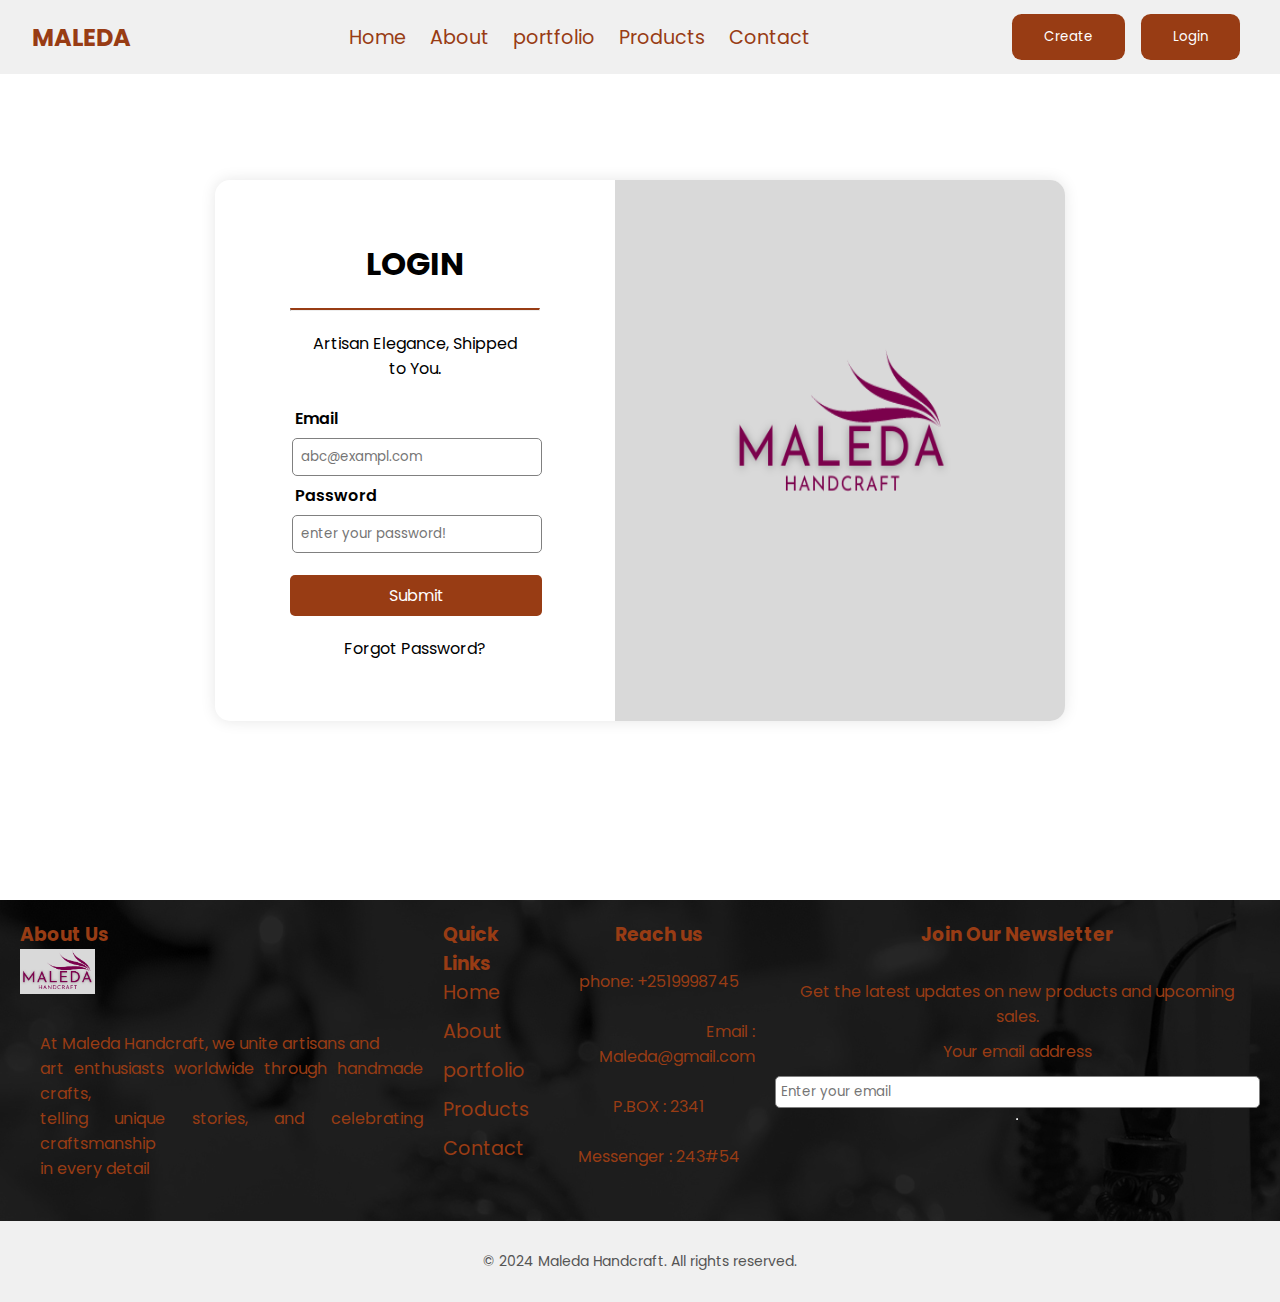
<file: login.html>
<!DOCTYPE html>
<html lang="en">
  <head>
    <meta charset="UTF-8" />
    <title>Login Form</title>
    <link rel="preconnect" href="https://fonts.googleapis.com" />
    <link rel="preconnect" href="https://fonts.gstatic.com" crossorigin />
    <link
      href="https://fonts.googleapis.com/css2?family=Poppins:ital,wght@0,400;0,500;0,600;0,700;0,800;0,900;1,400;1,700&display=swap"
      rel="stylesheet"
    />
    <link rel="stylesheet" href="CSS/login.css" />
    <link rel="stylesheet" href="CSS/header-footer.css" />
  </head>

  <body>
    <header>
      <nav class="main-nav">
        <a href="" class="logo">MALEDA</a>
        <ul class="middle-nav">
          <li><a class="main-nav-link" href="index.html">Home</a></li>
          <li><a class="main-nav-link" href="AboutUs.html">About</a></li>
          <li><a class="main-nav-link" href="Portfolio.html">portfolio</a></li>
          <li><a class="main-nav-link" href="shop.html">Products</a></li>
          <li><a class="main-nav-link" href="Contactus.html">Contact</a></li>
        </ul>
        <div class="double-buttons">
          <button class="create">Create</button>
          <button class="login">Login</button>
          <i class="nav-dropdown-btn bi bi-list"></i>
        </div>
      </nav>
      <ul class="dropdown-menu">
        <li><a class="main-nav-link" href="index.html">Home</a></li>
        <li><a class="main-nav-link" href="AboutUs.html">About</a></li>
        <li><a class="main-nav-link" href="Portfolio.html">portfolio</a></li>
        <li><a class="main-nav-link" href="shop.html">Products</a></li>
        <li><a class="main-nav-link" href="Contactus.html">Contact</a></li>
        <li>
          <div class="double-buttons">
            <button class="create">Create</button>
          </div>
        </li>
      </ul>
    </header>
    <div class="body">
      <div class="container">
        <div class="login-form">
          <form>
            <h1>Login</h1>
            <hr />
            <p>Artisan Elegance, Shipped to You.</p>
            <label>Email</label>
            <input type="email" placeholder="abc@exampl.com" />
            <label>Password</label>
            <input type="password" placeholder="enter your password!" />
            <button class="submit">Submit</button>
            <p class="forgot-pass">
              <a href="#">Forgot Password?</a>
            </p>
          </form>
        </div>
        <div class="pic">
          <img src="CSS/Image/Maledaslogo.png" />
        </div>
      </div>
    </div>
    <section class="footer">
      <div class="logofoot">
        <div class="footslogo">
          <h3>About Us</h3>
          <img src="CSS/Image/Maledaslogo (1).png" alt="" />
        </div>
        <div>
          <p>
            At Maleda Handcraft, we unite artisans and <br />
            art enthusiasts worldwide through handmade crafts, <br />
            telling unique stories, and celebrating craftsmanship <br />
            in every detail
          </p>
        </div>
      </div>
      <div class="Quick">
        <h3>Quick Links</h3>
        <div class="Linksfoot">
          <ul>
            <li><a class="main-nav-link" href="index.html">Home</a></li>
            <li><a class="main-nav-link" href="AboutUs.html">About</a></li>
            <li>
              <a class="main-nav-link" href="Portfolio.html">portfolio</a>
            </li>
            <li><a class="main-nav-link" href="shop.html">Products</a></li>
            <li><a class="main-nav-link" href="Contactus.html">Contact</a></li>
          </ul>
        </div>
      </div>
      <div class="Adress">
        <h3>Reach us</h3>
        <p>phone: +2519998745</p>
        <p>Email : Maleda@gmail.com</p>
        <p>P.BOX : 2341</p>
        <p>Messenger : 243#54</p>
      </div>
      <div class="Newsletter">
        <h3>Join Our Newsletter</h3>
        <p>Get the latest updates on new products and upcoming sales.</p>
        <label for="email">Your email address</label>
        <input
          type="email"
          id="email"
          name="email"
          placeholder="Enter your email"
        />
        <hr />
      </div>
    </section>
    <footer class="copyright">
      <p>&copy; 2024 Maleda Handcraft. All rights reserved.</p>
    </footer>
    <script src="Js/home.js"></script>
    <script src="Js/login.js"></script>
    <script src="Js/dropdown.js"></script>
  </body>
</html>
</file>
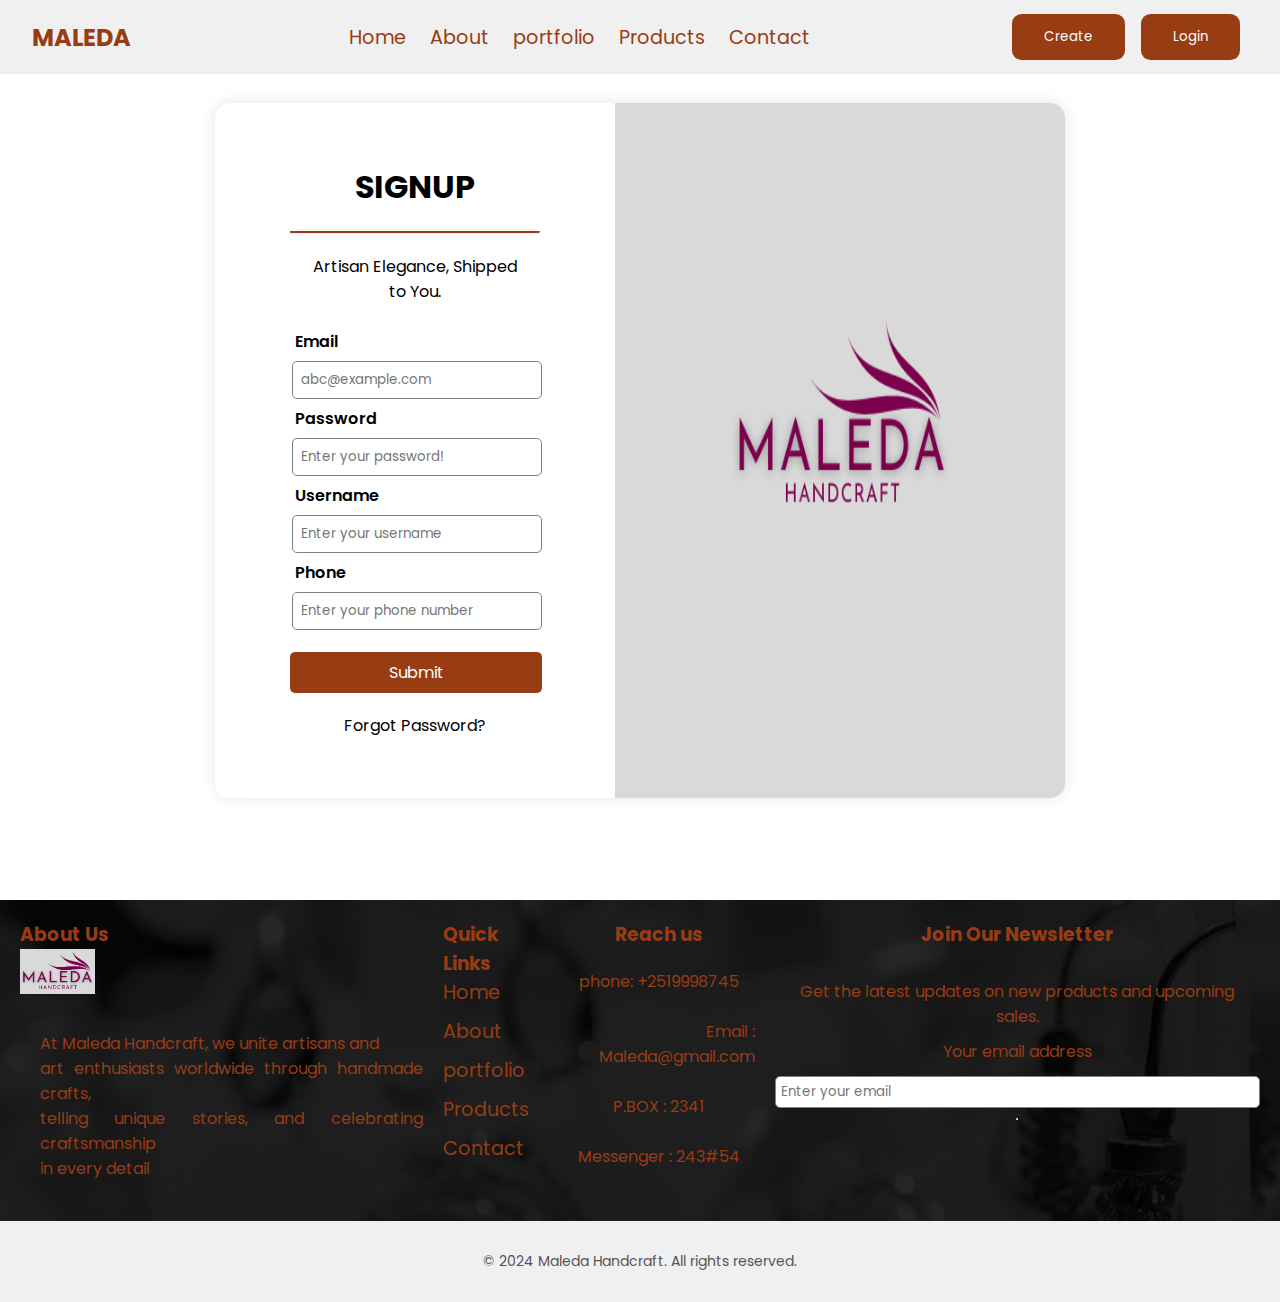
<file: signup.html>
<!DOCTYPE html>
<html lang="en">
  <head>
    <meta charset="UTF-8" />
    <title>Sign up</title>
    <link rel="preconnect" href="https://fonts.googleapis.com" />
    <link rel="preconnect" href="https://fonts.gstatic.com" crossorigin />
    <link
      href="https://fonts.googleapis.com/css2?family=Poppins:ital,wght@0,400;0,500;0,600;0,700;0,800;0,900;1,400;1,700&display=swap"
      rel="stylesheet"
    />
    <link rel="stylesheet" href="CSS/login.css" />
    <link rel="stylesheet" href="CSS/header-footer.css" />
  </head>

  <body>
    <header>
      <nav class="main-nav">
        <a href="" class="logo">MALEDA</a>
        <ul class="middle-nav">
          <li><a class="main-nav-link" href="index.html">Home</a></li>
          <li><a class="main-nav-link" href="AboutUs.html">About</a></li>
          <li><a class="main-nav-link" href="Portfolio.html">portfolio</a></li>
          <li><a class="main-nav-link" href="shop.html">Products</a></li>
          <li><a class="main-nav-link" href="Contactus.html">Contact</a></li>
        </ul>
        <div class="double-buttons">
          <button class="create">Create</button>
          <button class="login">Login</button>
          <i class="nav-dropdown-btn bi bi-list"></i>
        </div>
      </nav>
      <ul class="dropdown-menu">
        <li><a class="main-nav-link" href="index.html">Home</a></li>
        <li><a class="main-nav-link" href="AboutUs.html">About</a></li>
        <li><a class="main-nav-link" href="Portfolio.html">portfolio</a></li>
        <li><a class="main-nav-link" href="shop.html">Products</a></li>
        <li><a class="main-nav-link" href="Contactus.html">Contact</a></li>
        <li>
          <div class="double-buttons">
            <button class="create">Create</button>
          </div>
        </li>
      </ul>
    </header>
    <div class="body">
      <div class="container">
        <div class="login-form">
          <form>
            <h1>Signup</h1>
            <hr />
            <p>Artisan Elegance, Shipped to You.</p>
            <label for="email">Email</label>
            <input
              id="email"
              name="email"
              type="email"
              placeholder="abc@example.com"
            />
            <label for="password">Password</label>
            <input
              id="password"
              name="password"
              type="password"
              placeholder="Enter your password!"
            />
            <label for="username">Username</label>
            <input
              id="username"
              name="username"
              type="text"
              placeholder="Enter your username"
            />
            <label for="phone">Phone</label>
            <input
              id="phone"
              name="phone"
              type="tel"
              placeholder="Enter your phone number"
            />
            <button class="submit">Submit</button>
            <p class="forgot-pass">
              <a href="#">Forgot Password?</a>
            </p>
          </form>
        </div>
        <div class="pic">
          <img src="CSS/Image/Maledaslogo.png" />
        </div>
      </div>
    </div>
    <section class="footer">
      <div class="logofoot">
        <div class="footslogo">
          <h3>About Us</h3>
          <img src="CSS/Image/Maledaslogo (1).png" alt="" />
        </div>
        <div>
          <p>
            At Maleda Handcraft, we unite artisans and <br />
            art enthusiasts worldwide through handmade crafts, <br />
            telling unique stories, and celebrating craftsmanship <br />
            in every detail
          </p>
        </div>
      </div>
      <div class="Quick">
        <h3>Quick Links</h3>
        <div class="Linksfoot">
          <ul>
            <li><a class="main-nav-link" href="index.html">Home</a></li>
            <li><a class="main-nav-link" href="AboutUs.html">About</a></li>
            <li>
              <a class="main-nav-link" href="Portfolio.html">portfolio</a>
            </li>
            <li><a class="main-nav-link" href="shop.html">Products</a></li>
            <li><a class="main-nav-link" href="Contactus.html">Contact</a></li>
          </ul>
        </div>
      </div>
      <div class="Adress">
        <h3>Reach us</h3>
        <p>phone: +2519998745</p>
        <p>Email : Maleda@gmail.com</p>
        <p>P.BOX : 2341</p>
        <p>Messenger : 243#54</p>
      </div>
      <div class="Newsletter">
        <h3>Join Our Newsletter</h3>
        <p>Get the latest updates on new products and upcoming sales.</p>
        <label for="email">Your email address</label>
        <input
          type="email"
          id="email"
          name="email"
          placeholder="Enter your email"
        />
        <hr />
      </div>
    </section>
    <footer class="copyright">
      <p>&copy; 2024 Maleda Handcraft. All rights reserved.</p>
    </footer>
    <script src="Js/home.js"></script>
    <script src="Js/signup.js"></script>
    <script src="Js/dropdown.js"></script>
  </body>
</html>
</file>
<file: CSS/login.css>
* {
  margin: 0;
  padding: 0;
  box-sizing: border-box;
  font-family: "Poppins", sans-serif;
}

.body {
  display: flex;
  justify-content: center;
  align-items: center;
  min-height: 100vh;
  background: white;
  padding: 2rem;
}

.container {
  width: 100%;
  display: flex;
  max-width: 850px;
  background: #ffffff;
  border-radius: 15px;
  box-shadow: 0 0px 15px rgba(0, 0, 0, 0.1);
}

.login-form {
  width: 400px;
}

form {
  width: 250px;
  margin: 60px auto;
}

h1 {
  margin: 20px;
  text-align: center;
  font-weight: bolder;
  text-transform: uppercase;
}

p {
  text-align: center;
  margin: 10px;
}

.body hr {
  border-top: 2px solid #983c14;
}

.pic img {
  width: 450px;
  height: 100%;
  border-top-right-radius: 15px;
  border-bottom-right-radius: 15px;
}

form label {
  display: block;
  font-size: 16px;
  font-weight: 600;
  padding: 5px;
}

input {
  width: 100%;
  margin: 2px;
  border: none;
  outline: none;
  padding: 8px;
  border-radius: 5px;
  border: 1px solid gray;
}

.submit {
  border: none;
  outline: none;
  padding: 8px;
  width: 252px;
  color: #fff;
  font-size: 16px;
  cursor: pointer;
  margin-top: 20px;
  border-radius: 5px;
  background: #983c14;
}

.submit:hover {
  background: #983c14;
}

p {
  margin: 20px;
}

a {
  color: black;
  text-decoration: none;
}

.forgot-pass:hover {
  color: #983c14;
}
</file>
<file: CSS/header-footer.css>
@import url("https://cdn.jsdelivr.net/npm/bootstrap-icons@1.10.5/font/bootstrap-icons.css");

* {
  font-family: "Poppins", sans-serif;
}

/* nav bar*/
.main-nav {
  display: flex;
  justify-content: space-between;
  align-items: center;
  font-family: "Poppins", sans-serif;
  padding: 0.4rem 2rem;
}

.logo {
  font-weight: 700;
  font-size: 1.5rem;
  color: #983c14;
  text-decoration: none;
}

.middle-nav {
  display: flex;
  list-style: none;
  padding: 0;
  margin: 0;
}

.middle-nav li {
  margin-left: 1.5rem;
  transition: transform 0.4s ease-in-out;
}

.main-nav-link {
  color: #983c14;
  text-decoration: none;
  font-weight: 400;
  font-size: 1.2rem;
}

.main-nav ul li:hover {
  color: black;
  text-decoration: 4px solid underline;
  transform: scale(1.1);
}

.double-buttons {
  display: flex;
  align-items: center;
}

.double-buttons button {
  background-color: #ffffff00;
  border: 1px solid #fff;
  border-radius: 0.6rem;
  padding: 0.8rem 2rem;
  color: #fff;
  font-weight: 400;
  margin: 0.5rem;
  border-width: 1px;
  transition: all 0.4s ease-in-out;
  font-family: "Poppins", sans-serif;
}

.double-buttons .create {
  /* color: black; */
  border: 2px solid black;
  box-sizing: border-box;
}

.double-buttons .login,
.double-buttons .create {
  background: #983c14;
  border: none;
}

.double-buttons button:hover {
  transform: scale(1.1);
}

header {
  /* position: relative; */
  /* background-color: #f0f0f0;
  background-color: rgba(255, 255, 255, 0.5);
  background: #ede9e5; */
  position: fixed;

  cursor: pointer;
  position: fixed;
  top: 0;
  left: 0;
  width: 100%;
  z-index: 9999;
  background-color: #f0f0f0;

  max-width: 100%;
}

.dropdown-menu {
  padding: 0px;
  margin-top: 0px;
  display: none;
  list-style: none;
  text-align: start;
  width: 300px;
  border-radius: 0.3rem;
  position: absolute;
  right: 2rem;
  background-color: #1c154be7;
  backdrop-filter: blur(30px);
  -webkit-backdrop-filter: blur(30px);
  height: 0px;
  overflow: hidden;
  transition: all 0.4 ease-in-out;
}

.nav-dropdown-btn {
  display: none;
  font-size: 2rem;
}

.dropdown-menu.open {
  height: unset;
  transition: height 0.5s ease-in-out;
}

.dropdown-menu > * {
  margin: 0.5rem 1rem;
  text-decoration: none;
}

/*--------------nav bar end ---------------*/

/*---footer-------*/
/* footer {
  padding: 2rem 2rem;
}

.big-footer {
  display: grid;
  grid-template-columns: 30% 1fr 1fr 1.5fr;
  gap: 20px;
}

.big-footer div {
  text-align: start;
  margin-top: 1rem;
}

.big-footer ul {
  list-style: none;
  padding: 0px;
}

.big-footer > div > a {
  font-size: 1.2rem;
  font-weight: 600;
}

.big-footer a {
  text-decoration: none;
  font-size: 1.1rem;
}

.big-footer h4 {
  font-weight: normal;
}

.end-footer {
  display: flex;
  justify-content: space-around;
  align-items: center;
}

.end-footer * {
  color: rgb(136, 136, 136);
  text-decoration: none;
} */
.cta-container {
  text-align: center;
  margin-top: 50px;
  color: #983c14;
  font-size: 25px;
  background-image: url(../CSS/Image/CTA.png);
  padding: 20px 0;
  background-position: absolute;
  top: 0;
  left: 0;
}

.cta-button {
  display: inline-block;
  padding: 15px 30px;
  background-color: #983c14;
  color: #fff;
  text-decoration: none;
  font-weight: bold;
  border-radius: 5px;
  cursor: pointer;
  transition: background-color 0.3s ease-in-out;
}

.cta-button:hover {
  background-color: #d9d9d9;
  color: #983c14;
}

.footer {
  display: flex;
  justify-content: space-between;
  padding: 20px;
  background-image: url(../CSS/Image/Footer1.jpg);
  color: #983c14;
}

.logofoot {
  display: flex;
  flex-direction: column;
  flex-direction: flex-start;
}
.logofoot p {
  text-align: justify;
}

.footslogo img {
  max-width: 100%;
  height: 45px;
  margin-bottom: 10px;
}

.Quick {
  display: flex;
  flex-direction: column;
  align-items: flex-start;
}

.Linksfoot ul {
  list-style: none;
  padding: 0;
  margin: 0;
}

.Linksfoot ul li {
  margin-bottom: 10px;
}
.Linksfoot ul li:hover {
  border-bottom: 2px solid white;
}
.Adress {
  display: flex;
  flex-direction: column;
  align-items: center;
}

.Adress p {
  margin-bottom: 5px;
  text-align: right;
}
.Newsletter {
  display: flex;
  flex-direction: column;
  align-items: center;
}

.Newsletter h3,
.Newsletter p,
.Newsletter label {
  margin-bottom: 10px;
}

.Newsletter input {
  width: 100%;
  padding: 5px;
  margin-bottom: 10px;
}
.copyright {
  background-color: #f0f0f0;
  padding: 10px;
  text-align: center;
  font-size: 14px;
  color: #555;

  bottom: 0;
  width: 100%;
}

@media screen and (max-width: 890px) {
  h1 {
    font-size: 2rem;
  }

  p {
    font-size: 0.9rem;
  }

  .main-nav a {
    font-size: 1rem;
  }

  .main-nav button {
    transform: scale(0.8);
  }

  .big-footer > div > a {
    font-size: 1rem;
    font-weight: 600;
  }

  .big-footer a {
    text-decoration: none;
    font-size: 1rem;
  }

  .big-footer h4 {
    font-weight: normal;
  }
}

@media screen and (max-width: 768px) {
  h1 {
    font-size: 1.7rem;
  }

  p {
    font-size: 0.85rem;
  }

  .middle-nav {
    display: none;
  }

  .main-nav .create {
    display: none;
  }

  .nav-dropdown-btn {
    display: inline-block;
  }

  .dropdown-menu {
    display: flex;
    flex-direction: column;
    justify-content: center;
    align-items: center;
  }

  .big-footer {
    display: flex;
    flex-wrap: wrap;
    align-items: center;
    justify-content: space-around;
  }

  .big-footer h4 {
    min-width: 90%;
  }
}

@media screen and (max-width: 485px) {
  h1 {
    font-size: 1.5em;
  }

  h2 {
    font-size: 1.3em;
  }

  .dropdown-menu {
    left: 2rem;
    width: unset;
  }

  .product-section {
    grid-template-columns: 1fr;
  }

  footer {
    padding: 1em;
  }

  .big-footer ul {
    width: 26%;
  }
}

@media (max-width: 768px) {
  /* .middle-nav, .double-buttons {
      display: none; /* Hide main navigation and buttons on smaller screens */
  /* } */

  
  .footer {
    display: block;
  }
  .Quick {
    display: flex;
    align-items: center;
  }
  .logofoot p {
    text-align: center;
  }
  .footslogo {
    text-align: center;
  }
}
</file>
